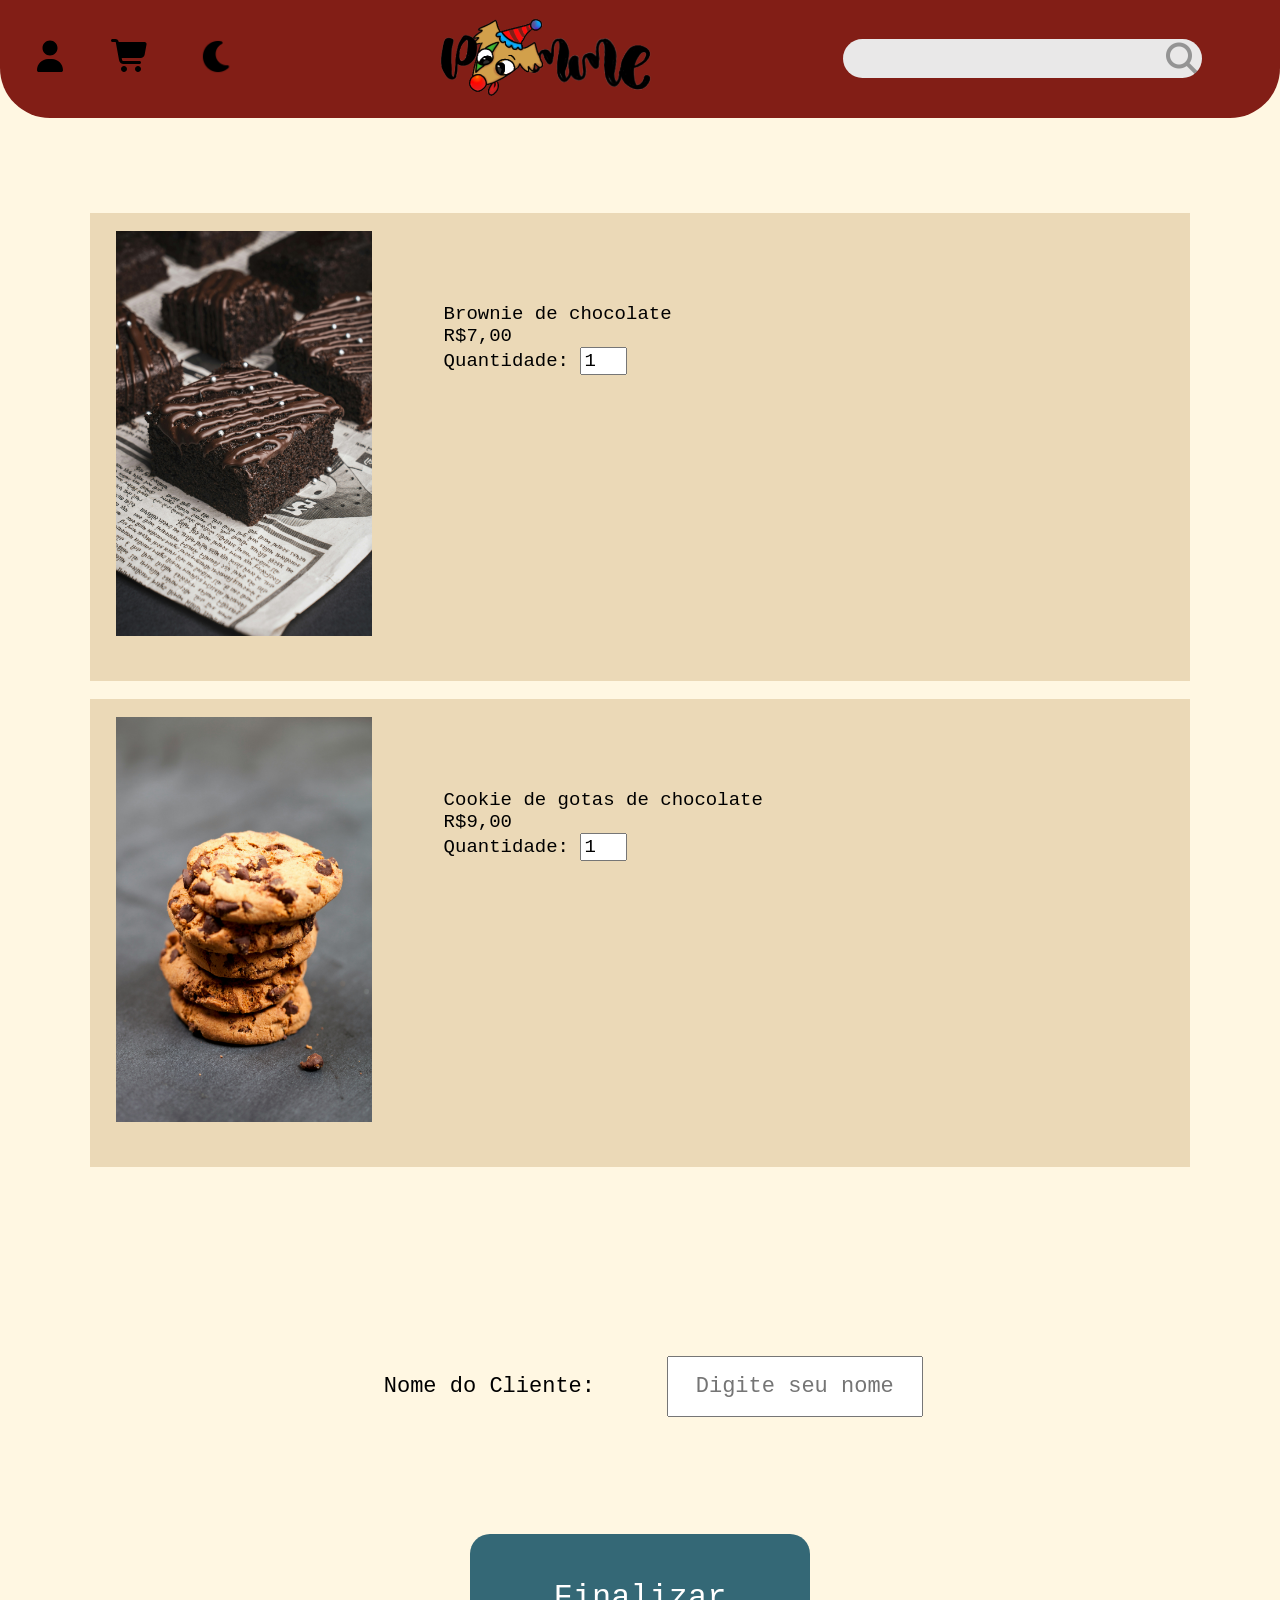
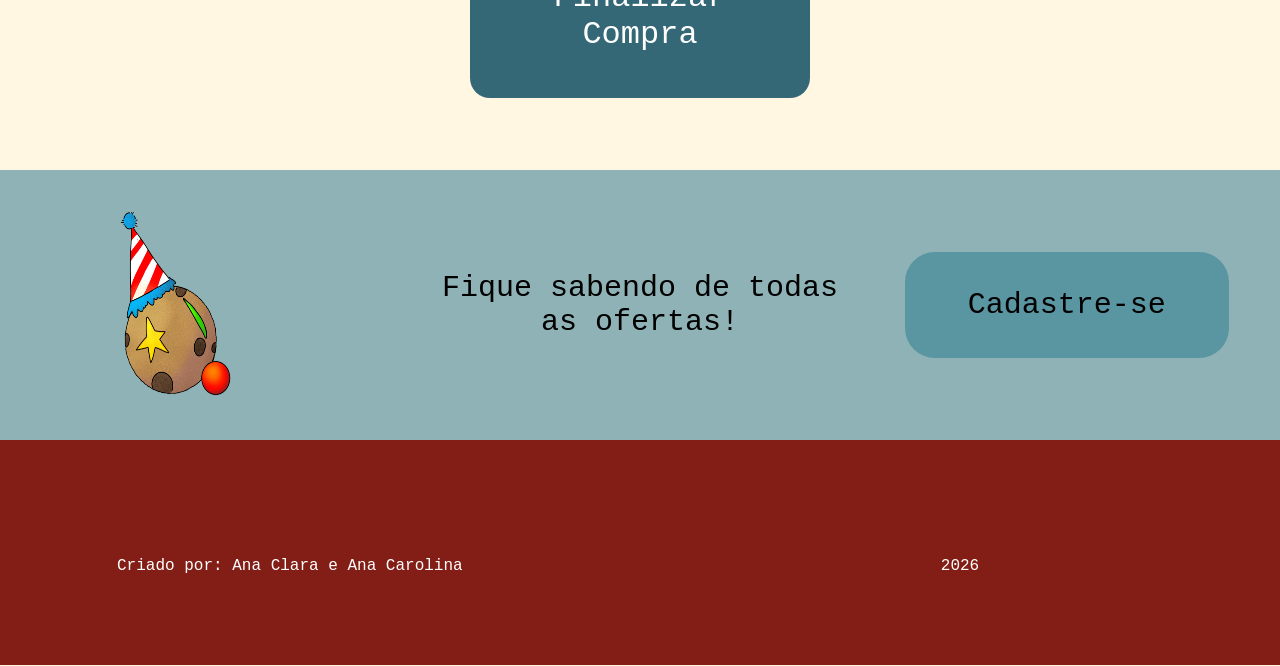
<file: carrinho.html>
<!DOCTYPE html>
<html lang="pt-BR">
<head>
    <meta charset="UTF-8">
    <meta name="viewport" content="width=device-width, initial-scale=1.0">
    <link rel="stylesheet" href="carrinho.css">
    <script src="carrinho.js" defer></script>
    <!-- Link da fonte Ubuntu Mono  -->
        <link rel="preconnect" href="https://fonts.googleapis.com">
        <link rel="preconnect" href="https://fonts.gstatic.com" crossorigin>
        <link href="https://fonts.googleapis.com/css2?family=Herr+Von+Muellerhoff&family=Jersey+10&family=Oswald:wght@200..700&family=Ubuntu+Mono:ital,wght@0,400;0,700;1,400;1,700&display=swap" rel="stylesheet">
        <!-- Fim do Link  -->
    <title>Pomme - Carrinho</title>
</head>
<body>
    <ul id="cabecalho">
            <div class="container-icones-cabecario">
            <li class="icons"><a href="usuario.html" class="icons"><svg xmlns="http://www.w3.org/2000/svg"
                    viewBox="0 0 640 640"><!--!Font Awesome Free 7.3.1 by @fontawesome - https://fontawesome.com License - https://fontawesome.com/license/free Copyright 2026 Fonticons, Inc.-->
                    <path
                        d="M320 312C386.3 312 440 258.3 440 192C440 125.7 386.3 72 320 72C253.7 72 200 125.7 200 192C200 258.3 253.7 312 320 312zM290.3 368C191.8 368 112 447.8 112 546.3C112 562.7 125.3 576 141.7 576L498.3 576C514.7 576 528 562.7 528 546.3C528 447.8 448.2 368 349.7 368L290.3 368z" />
                </svg></a></li>
                <!-- Icon do carrinho  -->
            <li class="icons"> <a href="carrinho.html" class="icons"><svg xmlns="http://www.w3.org/2000/svg"
                    viewBox="0 0 640 640"><!--!Font Awesome Free v7.3.1 by @fontawesome - https://fontawesome.com License - https://fontawesome.com/license/free Copyright 2026 Fonticons, Inc.-->
                    <path
                        d="M24 48C10.7 48 0 58.7 0 72C0 85.3 10.7 96 24 96L69.3 96C73.2 96 76.5 98.8 77.2 102.6L129.3 388.9C135.5 423.1 165.3 448 200.1 448L456 448C469.3 448 480 437.3 480 424C480 410.7 469.3 400 456 400L200.1 400C188.5 400 178.6 391.7 176.5 380.3L171.4 352L475 352C505.8 352 532.2 330.1 537.9 299.8L568.9 133.9C572.6 114.2 557.5 96 537.4 96L124.7 96L124.3 94C119.5 67.4 96.3 48 69.2 48L24 48zM208 576C234.5 576 256 554.5 256 528C256 501.5 234.5 480 208 480C181.5 480 160 501.5 160 528C160 554.5 181.5 576 208 576zM432 576C458.5 576 480 554.5 480 528C480 501.5 458.5 480 432 480C405.5 480 384 501.5 384 528C384 554.5 405.5 576 432 576z" />
                </svg></a></li>
                <!-- Colocar ícone de lua/sol ao invés de palavra -->
            <li id="temas"><button onclick="myFunction(); mudarImagem()"><img id="imagens-tema" src="lua-icon.png" alt=""></button></li>
                </div>
         
            <li class="icons"><a href="index.html"><img class="logo" src="logo.png" alt=""></a></li>
            <!-- Negocio de pesquisa/tem de mexer no css  -->
            <li class="icons"><input class="pesquisa" type="search" ></input></li>

        </ul>


    </nav>
    <div id="produtos">
        <div class="pedido" data-produto="Brownie de chocolate" data-preco="7.00">
            <img src="brownie_produto1.jpg" alt="Brownie">
            <div class="descricao">
                <p >Brownie de chocolate</p>
                <p >R$7,00</p>
                <span>Quantidade:</span>
                <input type="number" class="qtd" value="1" min="1" max="35"><br>
            </div>
        </div>
        <div class="pedido" data-produto="Cookie de gotas de chocolate" data-preco="9.00">
            <img src="cookie_gotasDeChocolate_produto2.jpg" alt="Cookie">
            <div class="descricao">
                <p>Cookie de gotas de chocolate</p>
                <p >R$9,00</p>
                <span>Quantidade:</span>
                <input type="number" class="qtd" value="1" min="1" max="35"><br>
            </div>
        </div>
    </div>

    <!-- Parte que cria JSON/ importante pro C#  -->
    <section class="finalizar">
        <!-- Conecta com o FrmCliente.cs  -->
        <label for="nomeCliente">Nome do Cliente:</label>
        <input type="text" id="nomeCliente" placeholder="Digite seu nome" required>
        <button onclick="gerarJSONPedido()">Finalizar Compra</button>
    </section>
    
    <section id="cadastro">
        <img src="logoCircular.png" alt="logo circular">
        <p>Fique sabendo de todas as ofertas!</p>
        <a href="cadastro.html">Cadastre-se</a>
    </section>


    <footer>
        <p>Criado por: Ana Clara e Ana Carolina</p>
        <p>2026</p>
    </footer>
</body>
</html>
</file>
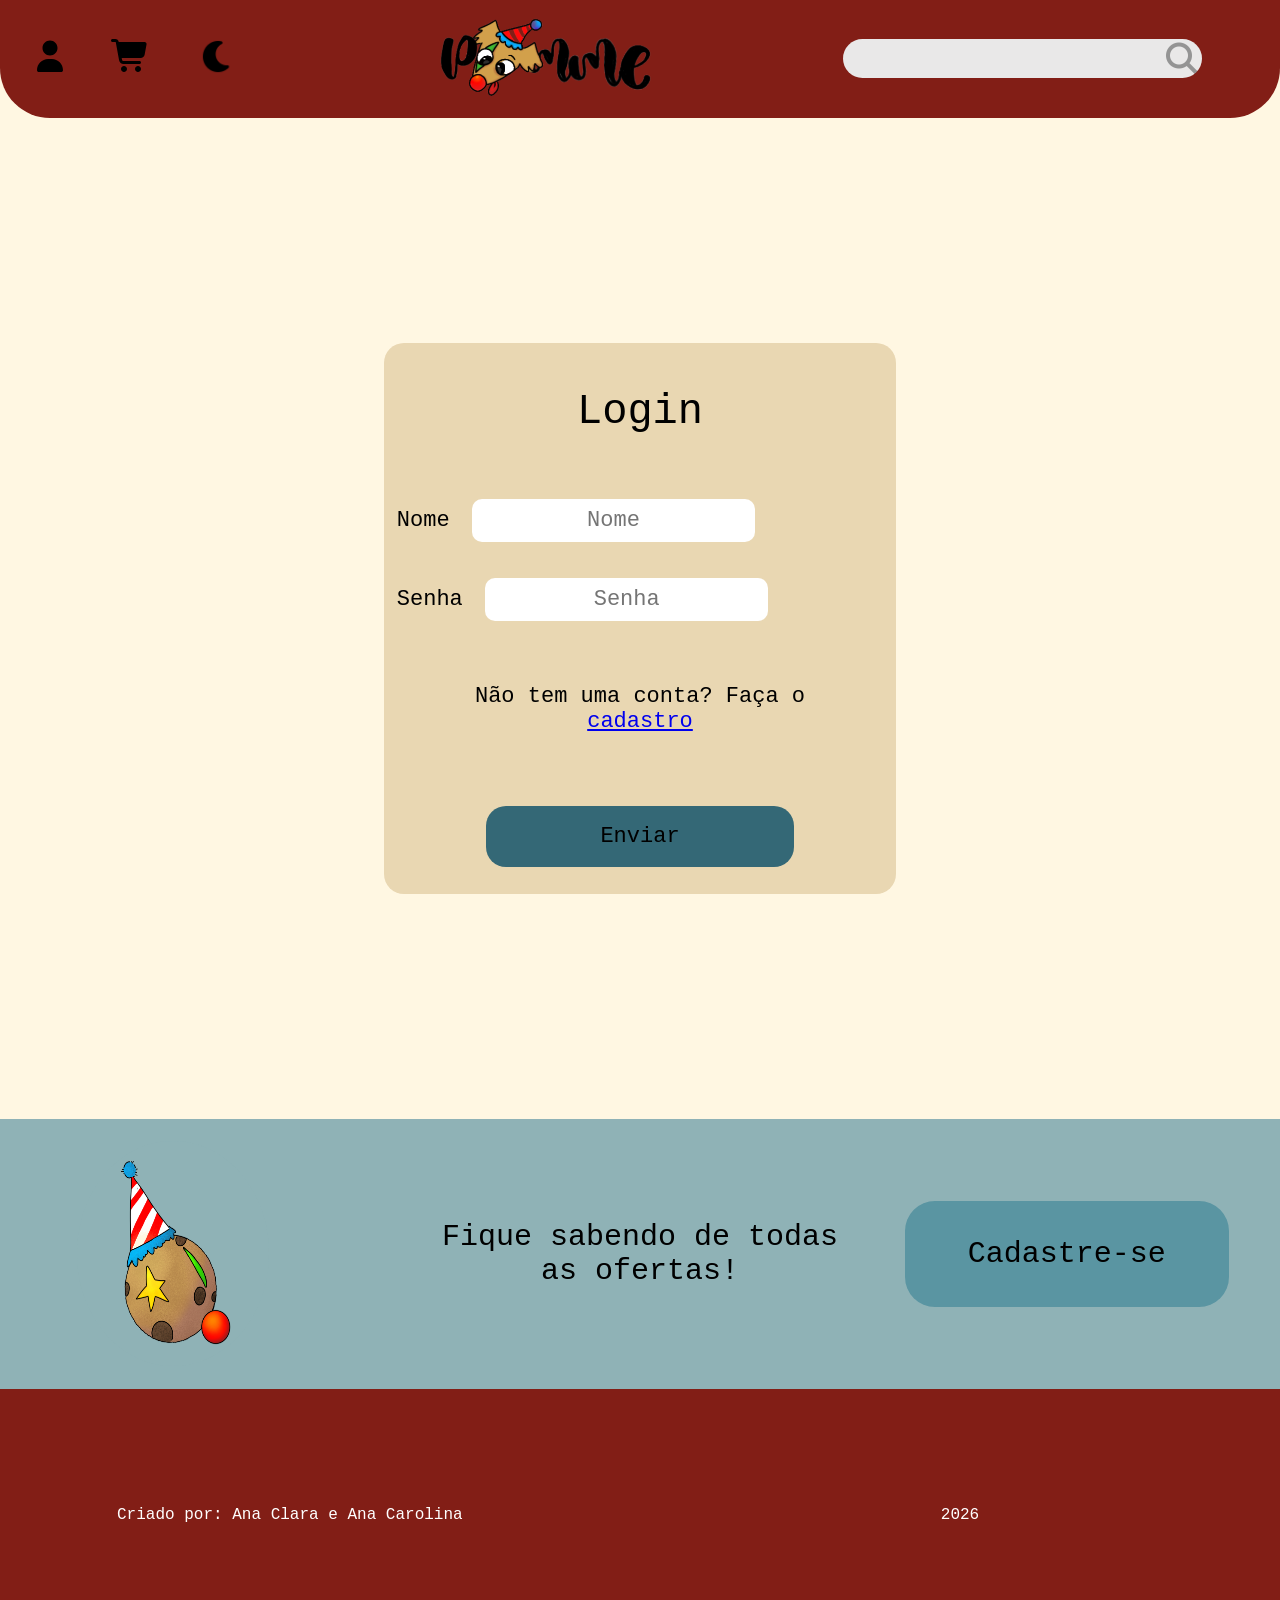
<file: login.html>
<!DOCTYPE html>
<html lang="en">
<head>
    <meta charset="UTF-8">
    <meta name="viewport" content="width=device-width, initial-scale=1.0">
    <link rel="stylesheet" href="login.css">
    <script src="login.js"></script>
     <!-- Link da fonte Ubuntu Mono  -->
          <link rel="preconnect" href="https://fonts.googleapis.com">
        <link rel="preconnect" href="https://fonts.gstatic.com" crossorigin>
        <link href="https://fonts.googleapis.com/css2?family=Herr+Von+Muellerhoff&family=Jersey+10&family=Oswald:wght@200..700&family=Ubuntu+Mono:ital,wght@0,400;0,700;1,400;1,700&display=swap" rel="stylesheet">
        <!-- Fim do Link  -->
    <title>Pomme</title>
</head>
<body>
    <ul id="cabecalho">
            <div class="container-icones-cabecario">
            <li class="icons"><a href="usuario.html" class="icons"><svg xmlns="http://www.w3.org/2000/svg"
                    viewBox="0 0 640 640"><!--!Font Awesome Free 7.3.1 by @fontawesome - https://fontawesome.com License - https://fontawesome.com/license/free Copyright 2026 Fonticons, Inc.-->
                    <path
                        d="M320 312C386.3 312 440 258.3 440 192C440 125.7 386.3 72 320 72C253.7 72 200 125.7 200 192C200 258.3 253.7 312 320 312zM290.3 368C191.8 368 112 447.8 112 546.3C112 562.7 125.3 576 141.7 576L498.3 576C514.7 576 528 562.7 528 546.3C528 447.8 448.2 368 349.7 368L290.3 368z" />
                </svg></a></li>
                <!-- Icon do carrinho  -->
            <li class="icons"> <a href="carrinho.html" class="icons"><svg xmlns="http://www.w3.org/2000/svg"
                    viewBox="0 0 640 640"><!--!Font Awesome Free v7.3.1 by @fontawesome - https://fontawesome.com License - https://fontawesome.com/license/free Copyright 2026 Fonticons, Inc.-->
                    <path
                        d="M24 48C10.7 48 0 58.7 0 72C0 85.3 10.7 96 24 96L69.3 96C73.2 96 76.5 98.8 77.2 102.6L129.3 388.9C135.5 423.1 165.3 448 200.1 448L456 448C469.3 448 480 437.3 480 424C480 410.7 469.3 400 456 400L200.1 400C188.5 400 178.6 391.7 176.5 380.3L171.4 352L475 352C505.8 352 532.2 330.1 537.9 299.8L568.9 133.9C572.6 114.2 557.5 96 537.4 96L124.7 96L124.3 94C119.5 67.4 96.3 48 69.2 48L24 48zM208 576C234.5 576 256 554.5 256 528C256 501.5 234.5 480 208 480C181.5 480 160 501.5 160 528C160 554.5 181.5 576 208 576zM432 576C458.5 576 480 554.5 480 528C480 501.5 458.5 480 432 480C405.5 480 384 501.5 384 528C384 554.5 405.5 576 432 576z" />
                </svg></a></li>
                <!-- Colocar ícone de lua/sol ao invés de palavra -->
            <li id="temas"><button onclick="myFunction(); mudarImagem()"><img id="imagens-tema" src="lua-icon.png" alt=""></button></li>
                </div>
         
            <li class="icons"><a href="index.html"><img class="logo" src="logo.png" alt=""></a></li>
            <!-- Negocio de pesquisa/tem de mexer no css  -->
            <li class="icons"><input class="pesquisa" type="search" ></input></li>

        </ul>


    </nav>

    <section class="formularioLogin">
        <p>Login</p>
        <form onsubmit="realizarLogin(event)">
            <div>
     <label>Nome</label>
     <input type="text" placeholder="Nome" id="nome">
    </div>

    <label>Senha</label>
     <input type="password" placeholder="Senha" id="senha">
    </div>

    <p id="linkParaCadastro">Não tem uma conta? Faça o <a href="cadastro.html">cadastro</a></p>

    <!-- Ação de confirmação|Onclick -->
    <button submit="">Enviar</button>

        </form>
    </section>
     <section id="cadastro">
        <img src="logoCircular.png" alt="logo circular">
        <p>Fique sabendo de todas as ofertas!</p>
        <a href="cadastro.html">Cadastre-se</a>
    </section>


    <footer>
        <p>Criado por: Ana Clara e Ana Carolina</p>
        <p>2026</p>
    </footer>
</body>
</html>
</file>
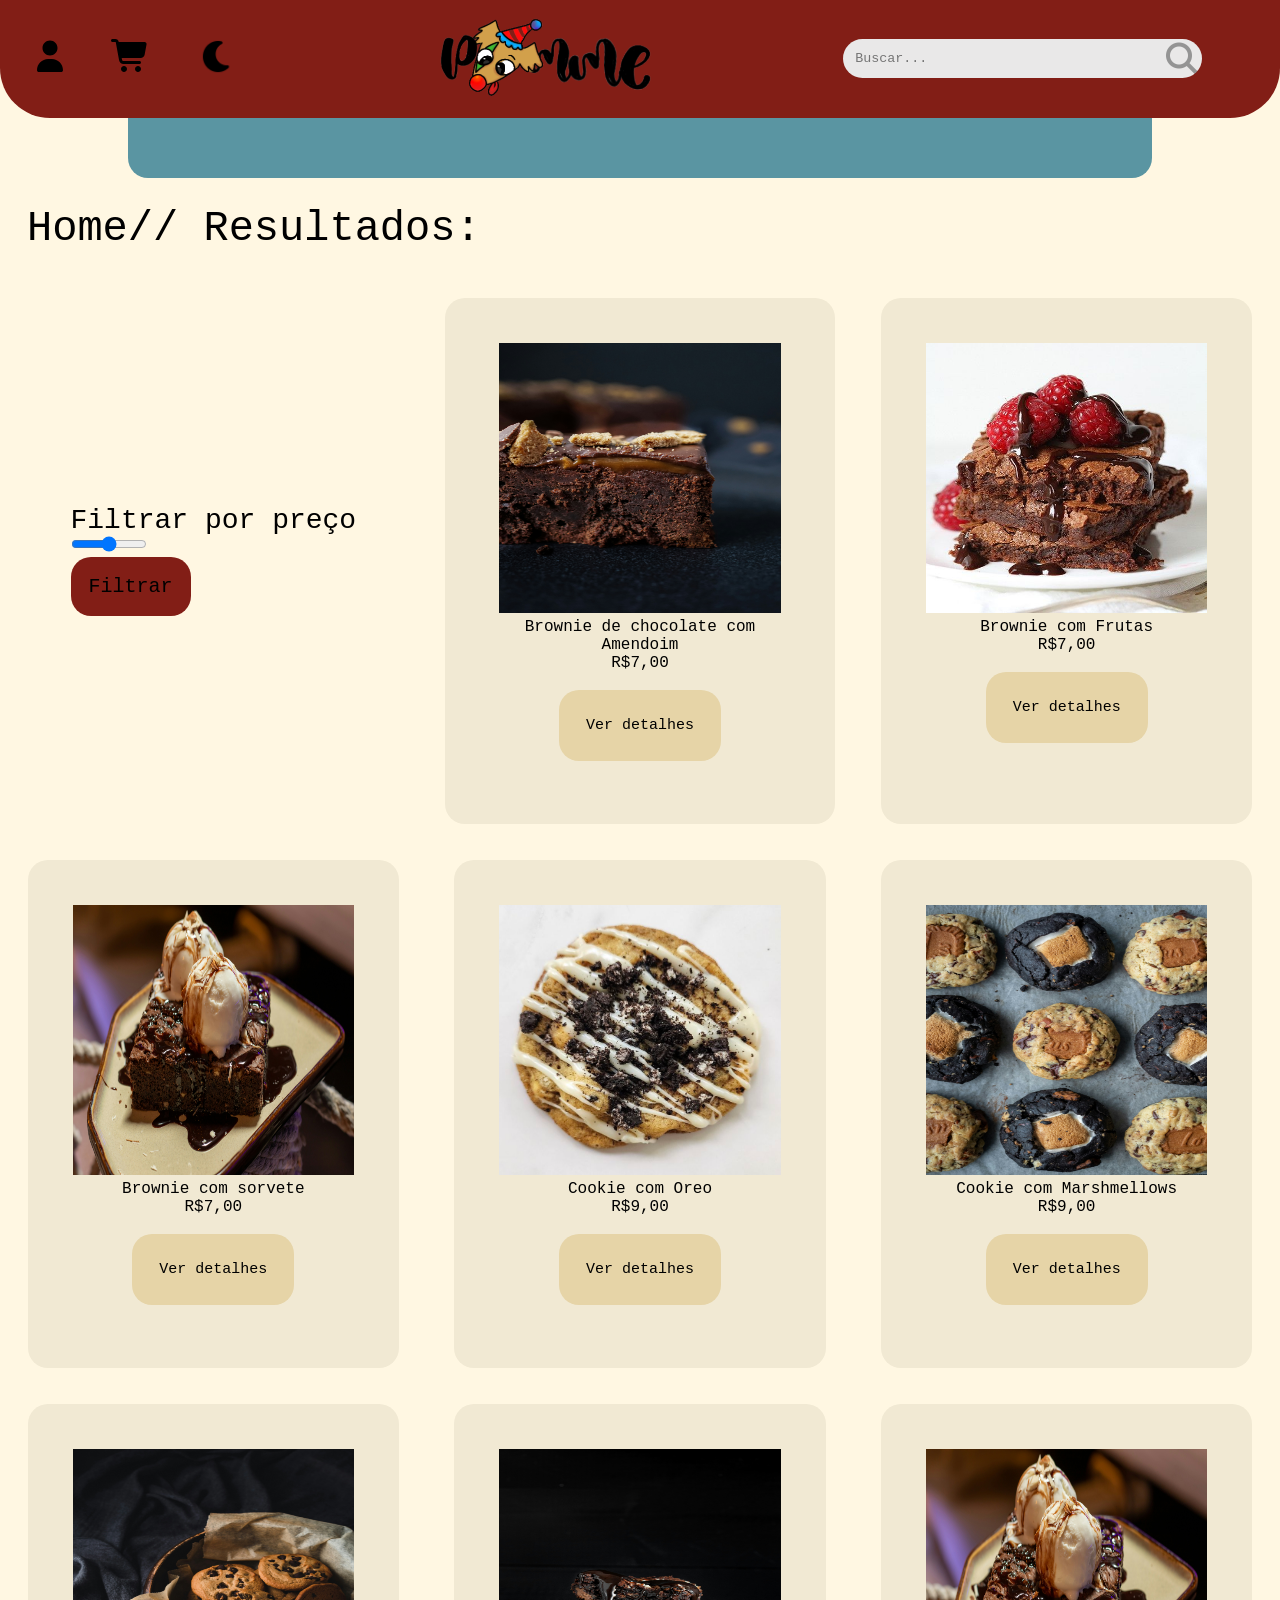
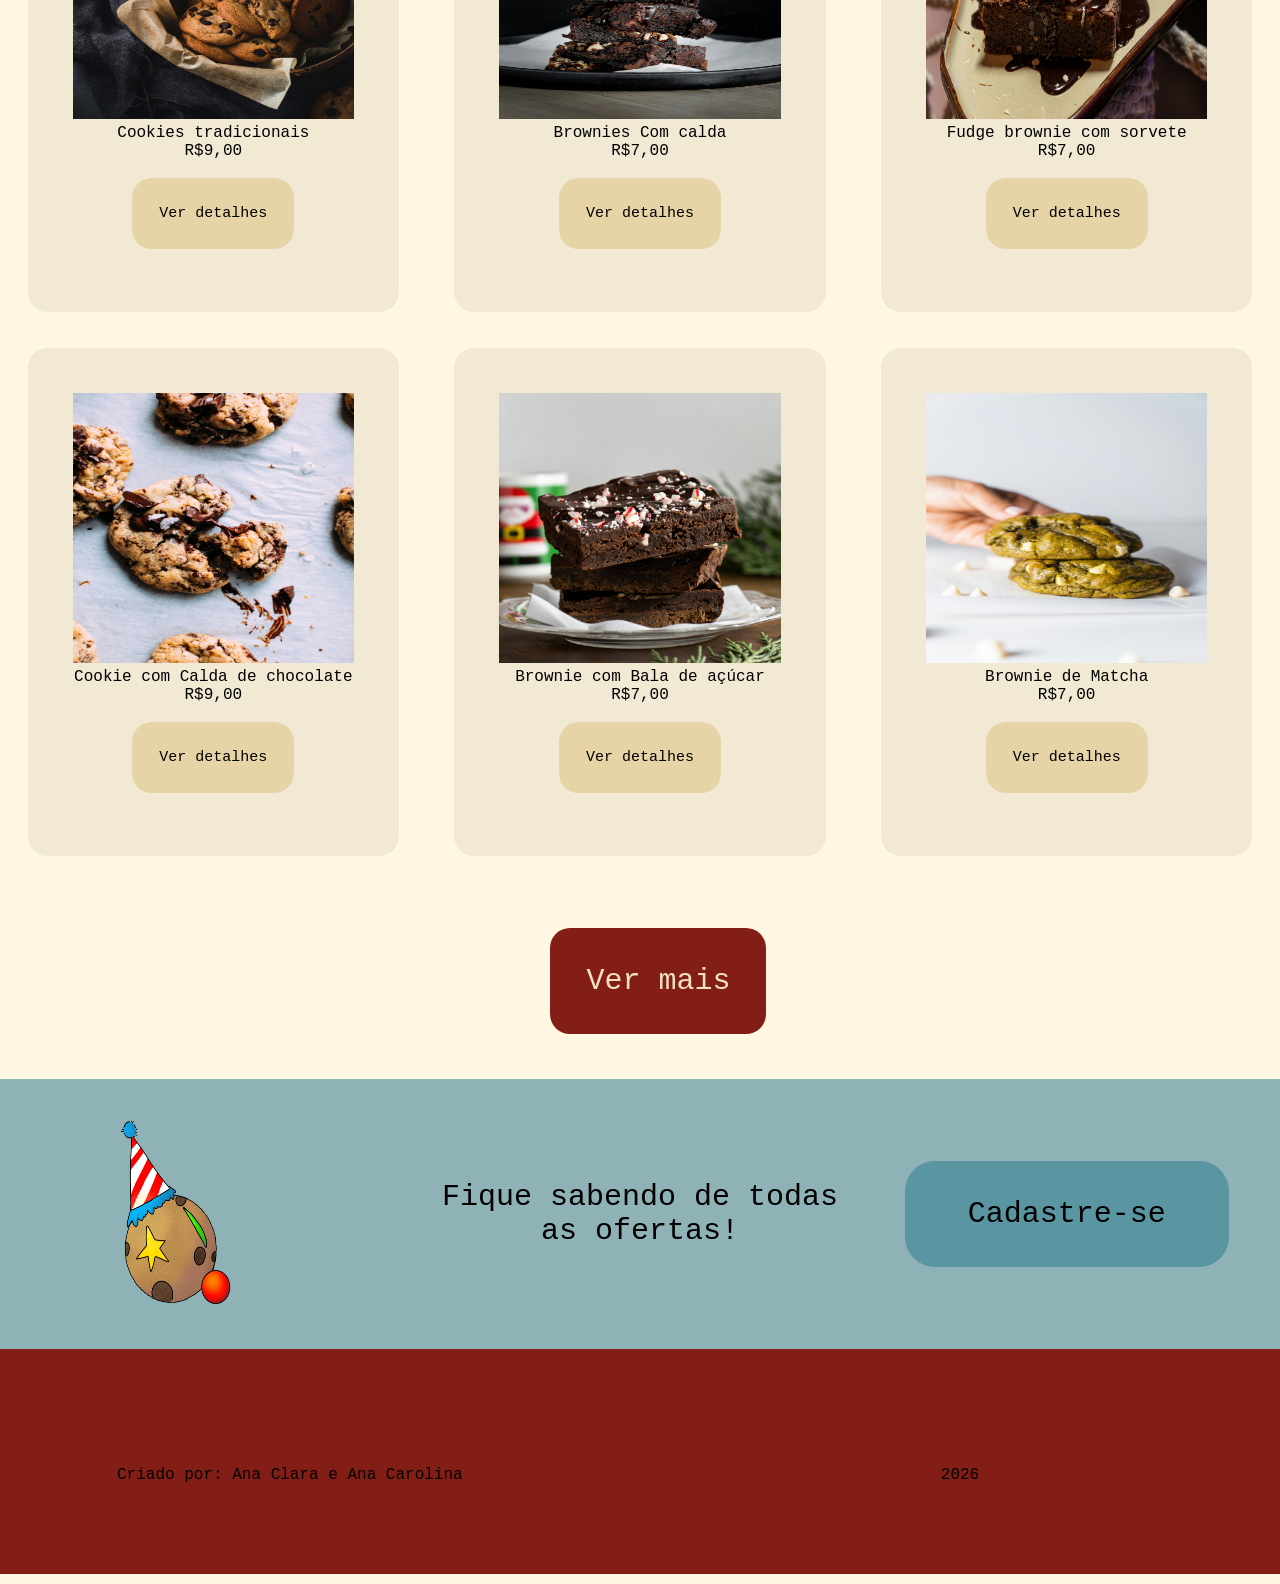
<file: pesquisa.html>
<!DOCTYPE html>
<html lang="en">
<head>
    <meta charset="UTF-8">
    <meta name="viewport" content="width=device-width, initial-scale=1.0">
    <link rel="stylesheet" href="pesquisa.css">
    <script src="pesquisa.js"></script>
     <!-- Link da fonte Ubuntu Mono  -->
          <link rel="preconnect" href="https://fonts.googleapis.com">
        <link rel="preconnect" href="https://fonts.gstatic.com" crossorigin>
        <link href="https://fonts.googleapis.com/css2?family=Herr+Von+Muellerhoff&family=Jersey+10&family=Oswald:wght@200..700&family=Ubuntu+Mono:ital,wght@0,400;0,700;1,400;1,700&display=swap" rel="stylesheet">
        <!-- Fim do Link  -->
    <title>Resultado de pesquisa</title>
</head>
<body>
           <nav>
        <ul id="cabecalho">
            <div class="container-icones-cabecario">
                <li class="icons"><a href="usuario.html"><svg viewBox="0 0 640 640"><path d="M320 312C386.3 312 440 258.3 440 192C440 125.7 386.3 72 320 72C253.7 72 200 125.7 200 192C200 258.3 253.7 312 320 312zM290.3 368C191.8 368 112 447.8 112 546.3C112 562.7 125.3 576 141.7 576L498.3 576C514.7 576 528 562.7 528 546.3C528 447.8 448.2 368 349.7 368L290.3 368z"/></svg></a></li>
                <li class="icons"><a href="carrinho.html"><svg viewBox="0 0 640 640"><path d="M24 48C10.7 48 0 58.7 0 72C0 85.3 10.7 96 24 96L69.3 96C73.2 96 76.5 98.8 77.2 102.6L129.3 388.9C135.5 423.1 165.3 448 200.1 448L456 448C469.3 448 480 437.3 480 424C480 410.7 469.3 400 456 400L200.1 400C188.5 400 178.6 391.7 176.5 380.3L171.4 352L475 352C505.8 352 532.2 330.1 537.9 299.8L568.9 133.9C572.6 114.2 557.5 96 537.4 96L124.7 96L124.3 94C119.5 67.4 96.3 48 69.2 48L24 48zM208 576C234.5 576 256 554.5 256 528C256 501.5 234.5 480 208 480C181.5 480 160 501.5 160 528C160 554.5 181.5 576 208 576zM432 576C458.5 576 480 554.5 480 528C480 501.5 458.5 480 432 480C405.5 480 384 501.5 384 528C384 554.5 405.5 576 432 576z"/></svg></a></li>
                 <li id="temas"><button onclick="myFunction(); mudarImagem()"><img id="imagens-tema" src="lua-icon.png" alt=""></button></li>
                </div>
            </div>
            <li class="icons"><a href="index.html"><img class="logo" src="logo.png" alt="Logo"></a></li>
            <li class="icons"><input class="pesquisa" type="search" placeholder="Buscar..."></li>
        </ul>
    </nav>
         


    </nav>

    <header class="tabelaazul">


    </header>

    <section class="caminho">
        <p><a href="index.html">Home</a>// Resultados:</p>
    </section>

    <section class="items">
        <div id="filtros">
            <p>Filtrar por preço</p>
            <!-- Para colocar valor no input precisa de js então fazer dps  -->
            <input type="range"  name="" id=""><br>
            <button>Filtrar</button>
        </div>
        <div class="produto">
            <img src="BrownieComAmendoim.jpg" alt="">
            <p>Brownie de chocolate com Amendoim</p>
            <p>R$7,00</p>
            <button>Ver detalhes</button>
        </div>
        <div class="produto">
             <img src="BrownieComBerry.jpg" alt="">
            <p>Brownie com Frutas</p>
            <p>R$7,00</p>
            <button>Ver detalhes</button>
        </div>
        <div class="produto">
             <img src="BrownieFudgeComSorvete.jpg" alt="">
            <p>Brownie com sorvete</p>
            <p>R$7,00</p>
            <button>Ver detalhes</button>
        </div>
        <div class="produto">
             <img src="CookieComOreo.jpg" alt="">
            <p>Cookie com Oreo</p>
            <p>R$9,00</p>
            <button>Ver detalhes</button>
        </div>
        <div class="produto">
             <img src="CookiesComMarshmellows.jpg" alt="">
            <p>Cookie com Marshmellows</p>
            <p>R$9,00</p>
            <button>Ver detalhes</button>
        </div>
        <div class="produto">
             <img src="CookiesNaCesta.jpg" alt="">
            <p>Cookies tradicionais</p>
            <p>R$9,00</p>
            <button>Ver detalhes</button>
        </div>
        <div class="produto">
             <img src="BrowniesComMuitaCaldaEEmpilhados.jpg" alt="">
            <p>Brownies Com calda</p>
            <p>R$7,00</p>
            <button>Ver detalhes</button>
        </div>
        <div class="produto">
             <img src="BrownieFudgeComSorvete.jpg" alt="">
            <p>Fudge brownie com sorvete</p>
            <p>R$7,00</p>
            <button>Ver detalhes</button>
        </div>
        <div class="produto">
             <img src="CookieComMuitoChocolate.jpg" alt="">
            <p>Cookie com Calda de chocolate</p>
            <p>R$9,00</p>
            <button>Ver detalhes</button>
        </div>
        <div class="produto">
             <img src="BrownieComBalaDeAcucar.jpg" alt="">
            <p>Brownie com Bala de açúcar</p>
            <p>R$7,00</p>
            <button>Ver detalhes</button>
        </div>
        <div class="produto">
             <img src="BrownieDeMatcha.jpg" alt="">
            <p>Brownie de Matcha</p>
            <p>R$7,00</p>
            <button>Ver detalhes</button>
        </div>
    </section>

    <button id="verMais">Ver mais</button>

     


    <!-- Colocar logo circular  -->
    <section id="cadastro">
        <img src="logoCircular.png" alt="logo circular">
        <p>Fique sabendo de todas as ofertas!</p>
        <a href="cadastro.html">Cadastre-se</a>
    </section>


    
    <footer>
        <p>Criado por: Ana Clara e Ana Carolina</p>
        <p>2026</p>
    </footer>

</body>
</html>
</file>
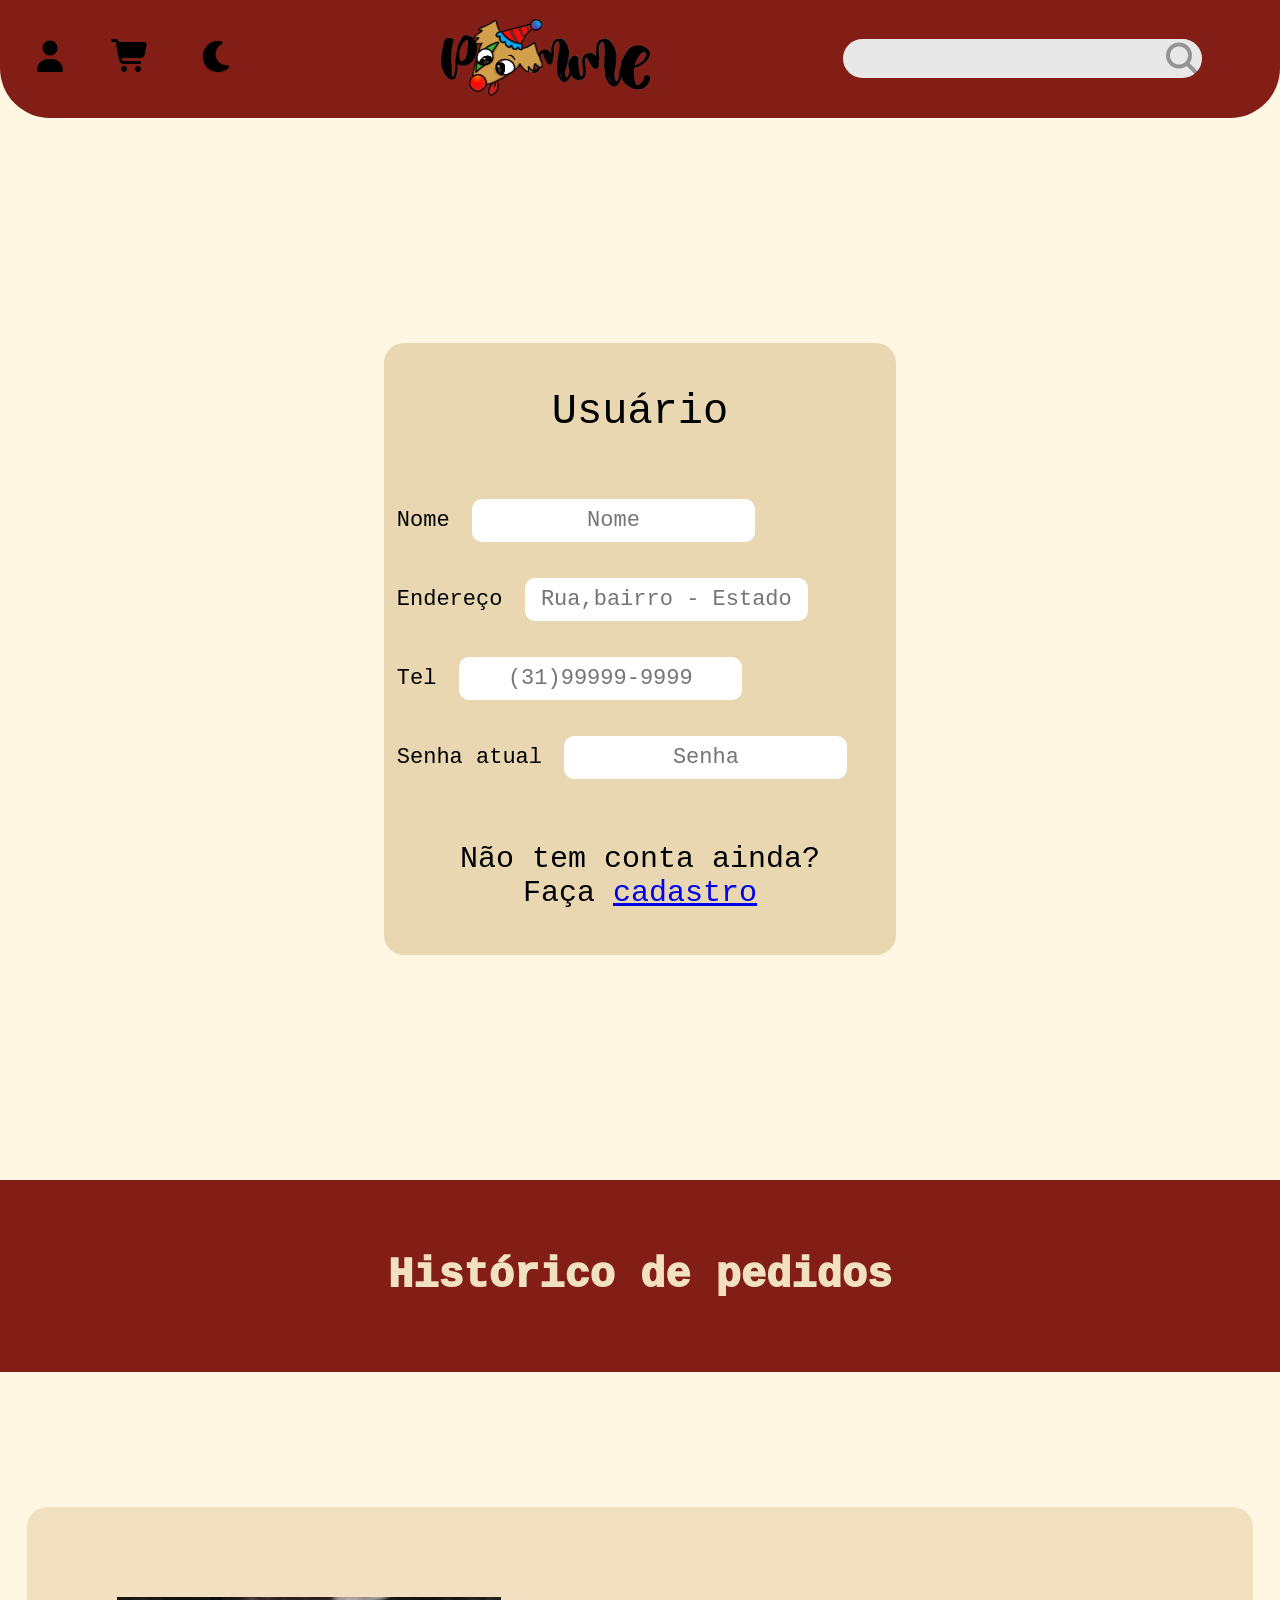
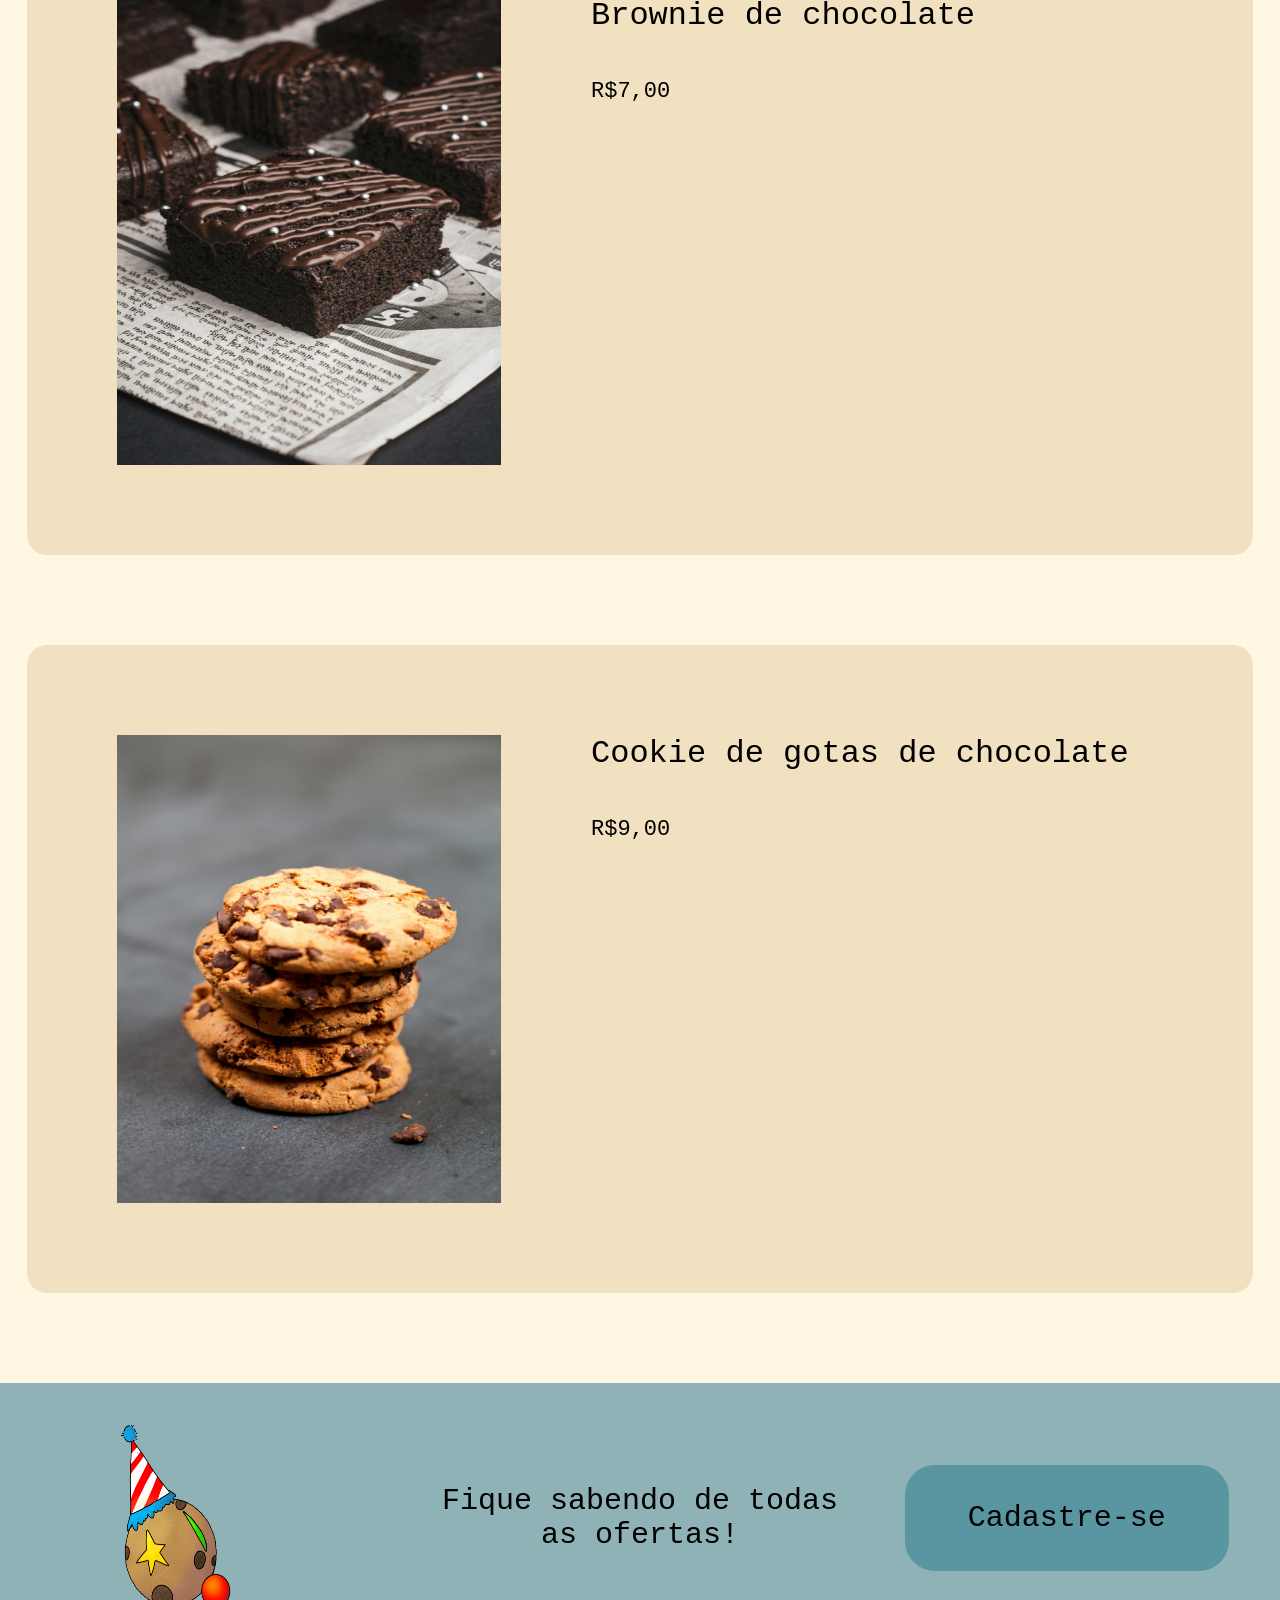
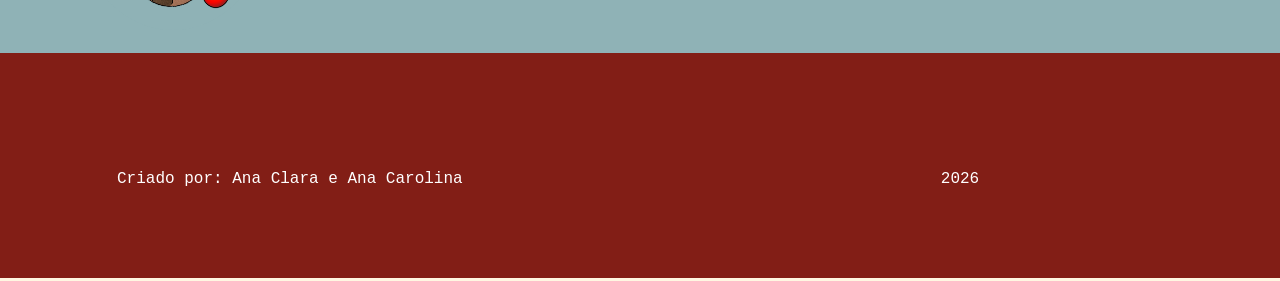
<file: usuario.html>
<!DOCTYPE html>
<html lang="en">
<head>
    <meta charset="UTF-8">
    <meta name="viewport" content="width=device-width, initial-scale=1.0">
    <link rel="stylesheet" href="usuario.css">
    <script src="usuario.js"></script>
     <!-- Link da fonte Ubuntu Mono  -->
          <link rel="preconnect" href="https://fonts.googleapis.com">
        <link rel="preconnect" href="https://fonts.gstatic.com" crossorigin>
        <link href="https://fonts.googleapis.com/css2?family=Herr+Von+Muellerhoff&family=Jersey+10&family=Oswald:wght@200..700&family=Ubuntu+Mono:ital,wght@0,400;0,700;1,400;1,700&display=swap" rel="stylesheet">
        <!-- Fim do Link  -->
    <title>Pomme</title>
</head>
<body>
    <ul id="cabecalho">
            <div class="container-icones-cabecario">
            <li class="icons"><svg xmlns="http://www.w3.org/2000/svg"
                    viewBox="0 0 640 640"><!--!Font Awesome Free 7.3.1 by @fontawesome - https://fontawesome.com License - https://fontawesome.com/license/free Copyright 2026 Fonticons, Inc.-->
                    <path
                        d="M320 312C386.3 312 440 258.3 440 192C440 125.7 386.3 72 320 72C253.7 72 200 125.7 200 192C200 258.3 253.7 312 320 312zM290.3 368C191.8 368 112 447.8 112 546.3C112 562.7 125.3 576 141.7 576L498.3 576C514.7 576 528 562.7 528 546.3C528 447.8 448.2 368 349.7 368L290.3 368z" />
                </svg></li>
                <!-- Icon do carrinho  -->
            <li class="icons"> <a href="carrinho.html" class="icons"><svg xmlns="http://www.w3.org/2000/svg"
                    viewBox="0 0 640 640"><!--!Font Awesome Free v7.3.1 by @fontawesome - https://fontawesome.com License - https://fontawesome.com/license/free Copyright 2026 Fonticons, Inc.-->
                    <path
                        d="M24 48C10.7 48 0 58.7 0 72C0 85.3 10.7 96 24 96L69.3 96C73.2 96 76.5 98.8 77.2 102.6L129.3 388.9C135.5 423.1 165.3 448 200.1 448L456 448C469.3 448 480 437.3 480 424C480 410.7 469.3 400 456 400L200.1 400C188.5 400 178.6 391.7 176.5 380.3L171.4 352L475 352C505.8 352 532.2 330.1 537.9 299.8L568.9 133.9C572.6 114.2 557.5 96 537.4 96L124.7 96L124.3 94C119.5 67.4 96.3 48 69.2 48L24 48zM208 576C234.5 576 256 554.5 256 528C256 501.5 234.5 480 208 480C181.5 480 160 501.5 160 528C160 554.5 181.5 576 208 576zM432 576C458.5 576 480 554.5 480 528C480 501.5 458.5 480 432 480C405.5 480 384 501.5 384 528C384 554.5 405.5 576 432 576z" />
                </svg></a></li>
                <!-- Colocar ícone de lua/sol ao invés de palavra -->
            <li id="temas"><button onclick="myFunction(); mudarImagem()"><img id="imagens-tema" src="lua-icon.png" alt=""></button></li>
                </div>
         
            <li class="icons"><a href="index.html"><img class="logo" src="logo.png" alt=""></a></li>
            <!-- Negocio de pesquisa/tem de mexer no css  -->
            <li class="icons"><input class="pesquisa" type="search" ></input></li>

        </ul>


    </nav>

    <section class="formularioLogin">
        <p>Usuário</p>
        <form action="">
            <div>
     <label>Nome</label>
     <input type="text" placeholder="Nome" id="nome">
    </div>
    <div>
     <label>Endereço</label>
     <input type="text" placeholder="Rua,bairro - Estado" id="endereco">
    </div>

    <div>
     <label>Tel</label>
     <input type="tel" placeholder="(31)99999-9999" id="telefone"  oninput=mascara_telefone() maxlength="14">
    </div>

    <label>Senha atual</label>
     <input type="text" placeholder="Senha" id="senha">
    </div>

        </form>
        <p id="link">Não tem conta ainda? Faça <a href="cadastro.html">cadastro</a></p>
    </section>

    <section class="pedidosFeitos">
        <!-- Puramente decorativo  -->
        <p id="historico">Histórico de pedidos</p>

        <div class="produto">
            <img src="brownie_produto1.jpg" alt="Imagem de brownies de chocolate" id="imgPedido">
            <div class="descricao">
            <p class="nome">Brownie de chocolate</p>
            <p class="preco">R$7,00</p>
            </div>
        </div>

        <div class="produto">
            <img src="cookie_gotasDeChocolate_produto2.jpg" alt="Imagem de cookie com gotas de chocolate" id="imgPedido">
            <div class="descricao">
            <p class="nome">Cookie de gotas de chocolate</p>
            <p class="preco">R$9,00</p>
            </div>
        </div>

    </section>
     <section id="cadastro">
        <img src="logoCircular.png" alt="logo circular">
        <p>Fique sabendo de todas as ofertas!</p>
        <a href="cadastro.html">Cadastre-se</a>
    </section>


    <footer>
        <p>Criado por: Ana Clara e Ana Carolina</p>
        <p>2026</p>
    </footer>
</body>
</html>
</file>
<file: carrinho.css>
*{
    margin: 0;
    box-sizing: border-box;
    font-family: "Ubuntu Mono", monospace;;
}

body{
    background-color: #FFF7E2;
}

#cabecalho{
    display: grid;
    grid-template-columns: repeat(3,1fr);
    justify-content: center;
    align-items: center;
    background-color: #821E16;
    padding: 15px 30px;
    border-bottom-right-radius: 50px;
    border-bottom-left-radius: 50px;
    margin-bottom:5px;
  
    .container-icones-cabecario{
        display: grid;
        grid-template-columns: repeat(3,0.2fr);
    }
    .icons{
    
     align-items: center;
     width: 40px;
     list-style: none;

}

    #temas{
        list-style: none;
        
        button{
            width: 3vw;
            border-radius: 50px;
            border: none;
            background-color: transparent;
            img{
                width: 3vw;
            }
        }
    }
    .logo{


     width:17vw;

    }

    .pesquisa{
     justify-content: flex-end;  
     width: 28vw;
     padding: 12px;
     border: none;
     border-radius: 34px;
     background-color: rgb(233, 232, 232);
     background-image: url('lupaParaPesquisa.png');
     background-repeat: no-repeat; 
     background-position: right; 
     background-size:40px 40px; 
 
}
    .pesquisa input{
     width: 80;
     padding: 12px;
     border: none;
    }
}







.dark-mode {
    background-color:#12282F;
    color:#F1E1C0;
    list-style: none;
    
    .vermelho{
        background-color: #55100A;
    }
    #produtos{
    .pedido{
        background-color: #346876;
        #descricao{
            button{
                background-color: #07161A;
            }
        }
    }}
    .finalizar{
        button{
        background-color: #07161A;
    }}
    #cadastro{
        background-color: #346876;
         a{
            color: #F1E1C0;
        }
    }
    footer{
        background-color: #55100A;
    }
  }



  #cadastro{
    display: grid;
    grid-template-columns: repeat(3, 1fr);
    align-content: center;
    background-color: #8FB2B6;
    height: 30vh;
    font-size: 30px;
    p{
        text-align: center;
        align-self: center;
    }
    img{
        margin-left:6vw ;
        width: 15vw;
        height: 25vh;
    }
    a{
        /*Mudar cor da fonte no modo escuro*/
        margin: 4vh 4vw;
        text-decoration: none;
        color:black;
        text-align: center;
        align-self: center;
        padding: 4vh;
        border: none;
        border-radius: 30px;
        background-color: #5A95A2;
        font-size: 30px;
    }
}

#produtos{
    padding:8vh;
    
    .pedido{
        display: flex;
        padding: 2vh 2vw 5vh 2vw;
        margin: 2vh;
        background-color: #ebd9b7;
        font-size: 19px;
        img{
            width:20vw;
            height:45vh;
        }
        input{
            font-size: 19px;
        }
            .descricao{
                padding: 8vh ;
                button{
                    color: #ffffff;
                    background-color: #346876;
                    border: none;
                    border-radius: 20px;
                    padding: 2vh;
                    font-size: 22px;
                    margin-top:2vh;
                }
            }
    }
}

.finalizar{
    display: grid;
    grid-template-columns: 1fr 1fr;
    grid-template-areas: "lbl txt"
    "btn btn";
    padding: 8vh;
    label{
        grid-area: lbl;
        justify-self: end;
        font-size: 22px;
        padding: 5vh;
    }
    input{
        grid-area: txt;
        justify-self: left;
        width: 45%;
        font-size: 22px;
        margin: 3vh;
    }
    input::placeholder{
        text-align: center;
    }
    button{
        margin-top: 10vh;
        background-color: #346876;
        color: #ffffff;
        border: none;
        border-radius: 20px;
        padding: 5vh;
        width: 30%;
        grid-area: btn;
        justify-self:center;
        font-size: 32px;
    }
}
footer{
    display: grid;
    grid-template-columns: 1fr 1fr;
    height:25vh;
    background-color: #821E16;
    color: #ffffff;
    p{
        padding: 3vh;
        margin:10vh;
    }
    p:nth-child(2){
        justify-self: center;
    }
}
</file>
<file: login.css>
*{
    margin: 0;
    box-sizing: border-box;
    font-family: "Ubuntu Mono", monospace;;
}

body{
    background-color: #FFF7E2;
}

#cabecalho{
    display: grid;
    grid-template-columns: repeat(3,1fr);
    justify-content: center;
    align-items: center;
    background-color: #821E16;
    padding: 15px 30px;
    border-bottom-right-radius: 50px;
    border-bottom-left-radius: 50px;
    margin-bottom:5px;
  
    .container-icones-cabecario{
        display: grid;
        grid-template-columns: repeat(3,0.2fr);
    }
    .icons{
    
     align-items: center;
     width: 40px;
     list-style: none;

}

    #temas{
        list-style: none;
        
        button{
            width: 3vw;
            border-radius: 50px;
            border: none;
            background-color: transparent;
            img{
                width: 3vw;
            }
        }
    }
    .logo{


     width:17vw;

    }

    .pesquisa{
     justify-content: flex-end;  
     width: 28vw;
     padding: 12px;
     border: none;
     border-radius: 34px;
     background-color: rgb(233, 232, 232);
     background-image: url('lupaParaPesquisa.png');
     background-repeat: no-repeat; 
     background-position: right; 
     background-size:40px 40px; 
 
}
    .pesquisa input{
     width: 80;
     padding: 12px;
     border: none;
    }
}







.dark-mode {
    background-color:#12282F;
    color:#F1E1C0;
    list-style: none;
    
    .vermelho{
        background-color: #55100A;
    }
    .formularioLogin{
        background-color: #346876;
        button{
            background-color: #12282F;
            color: #F1E1C0;
        }
    }
    #cadastro{
        background-color: #346876;
        a{
            color: #F1E1C0;
        }
    }
    footer{
        background-color: #55100A;
    }
  }

.formularioLogin{
    display: grid;
    justify-content: center;
    background-color:#e9d7b2 ;
    border: none;
    border-radius: 20px;
    margin: 25vh 30vw;
    p{
        text-align: center;
        font-size: 42px;
        padding: 5vh;
    }
    label{
        text-align: center;
        padding: 6vh 1vw;
        font-size: 22px;
    }
    input{
        text-align: center;
        font-size: 22px;
        padding: 1vh;
        border: none;
        border-radius: 10px;
        margin: 2vh 0vw;

    }
    #linkParaCadastro{
        font-size:22px;
    }
    button{
        border: none;
        border-radius: 20px;
        font-size: 22px;
        padding: 2vh;
        background-color: #346876;
        margin: 3vh;
        width: 60%;
        margin-left: 20% ;
    }
}

  #cadastro{
    display: grid;
    grid-template-columns: repeat(3, 1fr);
    align-content: center;
    background-color: #8FB2B6;
    height: 30vh;
    font-size: 30px;
    p{
        text-align: center;
        align-self: center;
    }
    img{
        margin-left:6vw ;
        width: 15vw;
        height: 25vh;
    }
    a{
        /*Mudar cor da fonte no modo escuro*/
        margin: 4vh 4vw;
        text-decoration: none;
        color:black;
        text-align: center;
        align-self: center;
        padding: 4vh;
        border: none;
        border-radius: 30px;
        background-color: #5A95A2;
        font-size: 30px;
    }
}

footer{
    display: grid;
    grid-template-columns: 1fr 1fr;
    height:25vh;
    background-color: #821E16;
    color: #ffffff;
    p{
        padding: 3vh;
        margin:10vh;
    }
    p:nth-child(2){
        justify-self: center;
    }
}
</file>
<file: pesquisa.css>
*{
    margin: 0;
    box-sizing: border-box;
    font-family: "Ubuntu Mono", monospace;;
}

#cabecalho{
    display: grid;
    grid-template-columns: repeat(3,1fr);
    justify-content: center;
    align-items: center;
    background-color: #821E16;
    padding: 15px 30px;
    border-bottom-right-radius: 50px;
    border-bottom-left-radius: 50px;
    margin-bottom:5px;
  
    .container-icones-cabecario{
        display: grid;
        grid-template-columns: repeat(3,0.2fr);
    }
    .icons{
    
     align-items: center;
     width: 40px;
     list-style: none;

}

    #temas{
        list-style: none;
        
        button{
            width: 3vw;
            border-radius: 50px;
            border: none;
            background-color: transparent;
            img{
                width: 3vw;
            }
        }
    }
    .logo{


     width:17vw;

    }

    .pesquisa{
     justify-content: flex-end;  
     width: 28vw;
     padding: 12px;
     border: none;
     border-radius: 34px;
     background-color: rgb(233, 232, 232);
     background-image: url('lupaParaPesquisa.png');
     background-repeat: no-repeat; 
     background-position: right; 
     background-size:40px 40px; 
 
}
    .pesquisa input{
     width: 80;
     padding: 12px;
     border: none;
    }
}


body{
    background-color: #FFF7E2;
}




.dark-mode {
    background-color:#12282F;
    color:#F1E1C0;
    list-style: none;
    
    .vermelho{
        background-color: #55100A;
    }
    .caminho{
        a{
            color: #F1E1C0;
        }
    }
    .items{
        #filtros{
            button{
                color: #F1E1C0;
            }
        }
        .produto{
            background-color: #346876;
            button{
                color: #F1E1C0;
                background-color: #12282F;
            }
    }
    }
    #verMais{
        background-color: #55100A;
    }
    #cadastro{
        background-color: #346876;
        a{
            color: #F1E1C0;
        }
    }
    footer{
        background-color: #55100A;
    }
  }


.tabelaazul{
    background-color: #5A95A2;
    height: 60px;
    width: 80%;
    margin: -5px auto 0;
    border-radius: 0 0 20px 20px;
    position: relative;
  }


  .caminho{
    font-size: 42px;
    padding: 3vh;
    a{
        /* Lembrar de mudar a cor da fonte no modo escuro */
        color: black;
        text-decoration: none;
    }
    }
  
    .items{
        display: grid;
        grid-template-columns: repeat(3,1fr);
        align-content: center;
        justify-items: center;
    #filtros{
        align-content: center;
        justify-content: center;
     p{
        font-size: 28px;
     }
     input{
        width:6vw;
     }
     button{
        border: none;
        border-radius: 20px;
        background-color: #821E16;
        font-size: 20px;
        padding: 2vh;
        color: black; /*Tambem mudar quando for modo escuro*/
     }
    }
    .produto{
        padding: 5vh;
        background-color: #f1e9d3;
        margin: 2vh;
        border-radius: 20px;
        text-align: center;
        justify-content: center;
        img{
            width: 22vw;
            height: 30vh;
        }
        button{
            border: none;
            border-radius: 20px;
            background-color: #e6d4a7;
            padding: 3vh;
            font-size: 15px;
            margin: 2vh;
        }
    }

    }

    #verMais{
        border: none;
        border-radius: 20px;
        font-size: 30px;
        background-color: #821E16;
        color: #F1E1C0;
        padding: 4vh;
        margin: 6vh 0vw 5vh 43vw;
    }
  /*Final da pagina*/
  #cadastro{
    display: grid;
    grid-template-columns: repeat(3, 1fr);
    align-content: center;
    background-color: #8FB2B6;
    height: 30vh;
    font-size: 30px;
    p{
        text-align: center;
        align-self: center;
    }
    img{
        margin-left:6vw ;
        width: 15vw;
        height: 25vh;
    }
    a{
        /*Mudar cor da fonte no modo escuro*/
        margin: 4vh 4vw;
        text-decoration: none;
        color:black;
        text-align: center;
        align-self: center;
        padding: 4vh;
        border: none;
        border-radius: 30px;
        background-color: #5A95A2;
        font-size: 30px;
    }
}

footer{
    display: grid;
    grid-template-columns: 1fr 1fr;
    height:25vh;
    background-color: #821E16;
    p{
        padding: 3vh;
        margin:10vh;
    }
    p:nth-child(2){
        justify-self: center;
    }
}
</file>
<file: usuario.css>
*{
    margin: 0;
    box-sizing: border-box;
    font-family: "Ubuntu Mono", monospace;;
}

body{
    background-color: #FFF7E2;
}

#cabecalho{
    display: grid;
    grid-template-columns: repeat(3,1fr);
    justify-content: center;
    align-items: center;
    background-color: #821E16;
    padding: 15px 30px;
    border-bottom-right-radius: 50px;
    border-bottom-left-radius: 50px;
    margin-bottom:5px;
  
    .container-icones-cabecario{
        display: grid;
        grid-template-columns: repeat(3,0.2fr);
    }
    .icons{
    
     align-items: center;
     width: 40px;
     list-style: none;

}

    #temas{
        list-style: none;
        
        button{
            width: 3vw;
            border-radius: 50px;
            border: none;
            background-color: transparent;
            img{
                width: 3vw;
            }
        }
    }
    .logo{


     width:17vw;

    }

    .pesquisa{
     justify-content: flex-end;  
     width: 28vw;
     padding: 12px;
     border: none;
     border-radius: 34px;
     background-color: rgb(233, 232, 232);
     background-image: url('lupaParaPesquisa.png');
     background-repeat: no-repeat; 
     background-position: right; 
     background-size:40px 40px; 
 
}
    .pesquisa input{
     width: 80;
     padding: 12px;
     border: none;
    }
}







.dark-mode {
    background-color:#12282F;
    color:#F1E1C0;
    list-style: none;
    
    .vermelho{
        background-color: #55100A;
    }
    .formularioLogin{
        background-color: #346876;
        button{
            background-color: #12282F;
            color: #F1E1C0;
        }
    }
    .pedidosFeitos{
        #historico{
            background-color: #55100A;

        }
        .produto{
            background-color: #518999;
            color: #e9d7b2;
        }
    }
    #cadastro{
        background-color: #346876;
        a{
            color: #F1E1C0;
        }
    }
    footer{
        background-color: #55100A;
    }
  }

.formularioLogin{
    display: grid;
    justify-content: center;
    background-color:#e9d7b2 ;
    border: none;
    border-radius: 20px;
    margin: 25vh 30vw;
    p{
        text-align: center;
        font-size: 42px;
        padding: 5vh;
    }
    #link{
        font-size: 30px;
    }
    label{
        text-align: center;
        padding: 6vh 1vw;
        font-size: 22px;
    }
    input{
        text-align: center;
        font-size: 22px;
        padding: 1vh;
        border: none;
        border-radius: 10px;
        margin: 2vh 0vw;

    }
    #linkParaCadastro{
        font-size:22px;
    }
    button{
        border: none;
        border-radius: 20px;
        font-size: 22px;
        padding: 2vh;
        background-color: #346876;
        margin: 3vh;
        width: 60%;
        margin-left: 20% ;
    }
}

.pedidosFeitos{
    #historico{
        font-size: 42px;
        font-weight: 1000;
        text-align: center;
        color: #F1E1C0;
        background-color: #821E16;
        padding: 8vh;
        margin-bottom: 15vh;
    }
    .produto{
        display: flex;
        background-color: #F1E1C0;
        border-radius: 20px;
        margin: 3vh;
        margin-bottom: 10vh;
        img{
            margin: 10vh;
            width: 30vw;
            height: 52vh;
        }
        .descricao{
        .nome{
            margin-top: 10vh ;
            font-size: 32px;
        }
        .preco{
            margin-top: 5vh;
            font-size: 22px;
        }}
    }
}

  #cadastro{
    display: grid;
    grid-template-columns: repeat(3, 1fr);
    align-content: center;
    background-color: #8FB2B6;
    height: 30vh;
    font-size: 30px;
    p{
        text-align: center;
        align-self: center;
    }
    img{
        margin-left:6vw ;
        width: 15vw;
        height: 25vh;
    }
    a{
        /*Mudar cor da fonte no modo escuro*/
        margin: 4vh 4vw;
        text-decoration: none;
        color:black;
        text-align: center;
        align-self: center;
        padding: 4vh;
        border: none;
        border-radius: 30px;
        background-color: #5A95A2;
        font-size: 30px;
    }
}

footer{
    display: grid;
    grid-template-columns: 1fr 1fr;
    height:25vh;
    background-color: #821E16;
    color: #ffffff;
    p{
        padding: 3vh;
        margin:10vh;
    }
    p:nth-child(2){
        justify-self: center;
    }
}
</file>
